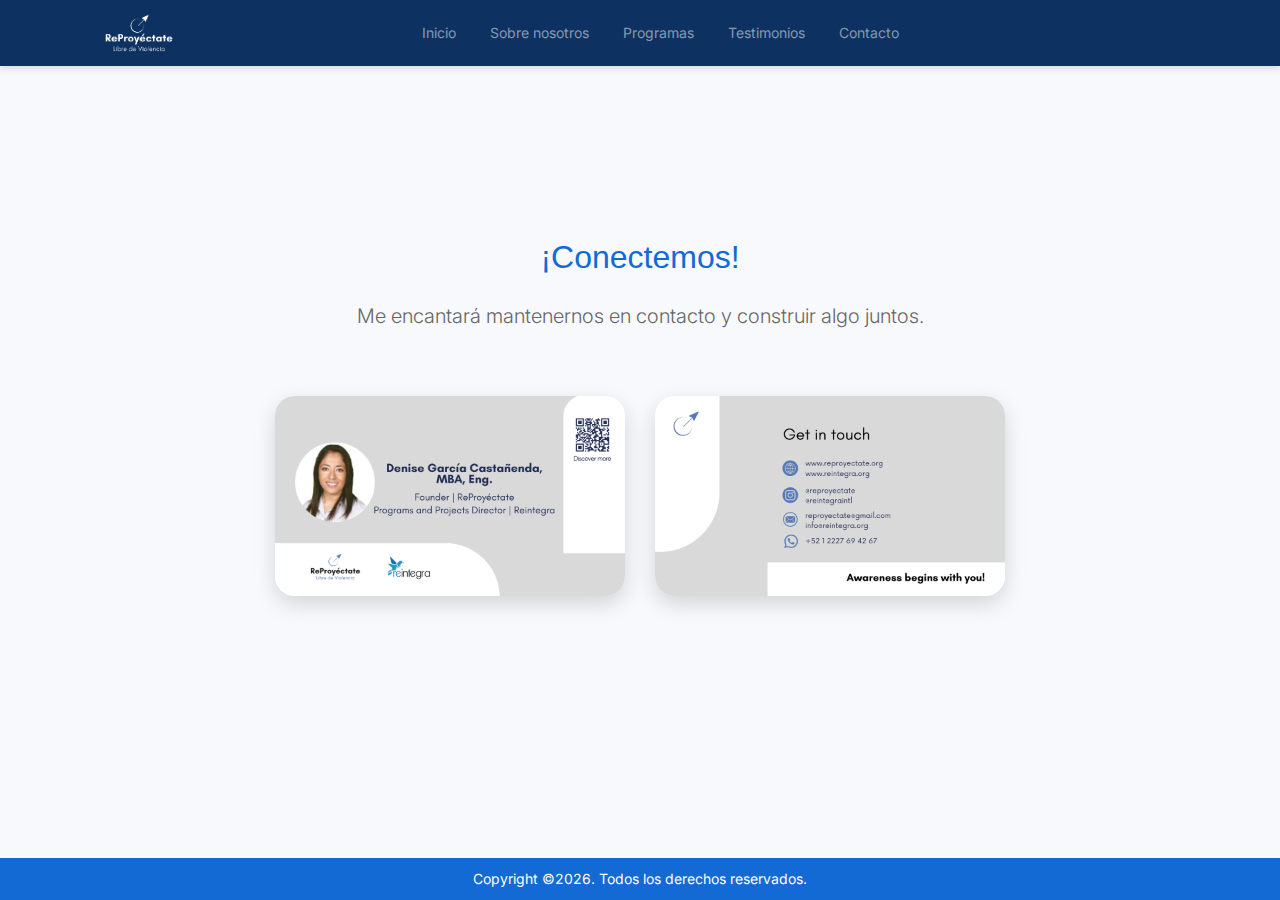
<file: tarjeta-contacto.html>
<!doctype html>
<html lang="es">
<head>
  <meta charset="utf-8">
  <meta name="viewport" content="width=device-width, initial-scale=1, shrink-to-fit=no">
  <link rel="shortcut icon" href="./images/logo_reproyectate.png">

  <title>Tarjeta de Contacto - ReProyéctate</title>

  <!-- Tipografías -->
  <link href="https://fonts.googleapis.com/css2?family=Display+Playfair:wght@400;700&family=Inter:wght@400;700&display=swap" rel="stylesheet">

  <!-- CSS Base -->
  <link rel="stylesheet" href="css/bootstrap.min.css">
  <link rel="stylesheet" href="css/animate.min.css">
  <link rel="stylesheet" href="css/aos.css">
  <link rel="stylesheet" href="css/style.css">

  <style>
  /* GENERAL */
  html, body {
    height: 100%;
    margin: 0;
    padding: 0;
  }

  body {
    display: flex;
    flex-direction: column;
    background-color: #f8f9fc;
  }

  /* ================= NAVBAR ================= */
  nav.site-nav {
    margin: 0 !important; /* Quita el espacio arriba */
    padding: 0 !important;
  }

  .sticky-nav {
    background-color: #002658F2 !important;
    padding: 12px 0 !important;
    box-shadow: 0 2px 8px rgba(0,0,0,0.15);
  }

  /* Logotipo con margen */
  .logo img {
    height: 85px;
    padding: 8px 20px; /* agrega espacio lateral */
  }

  /* ================= TARJETAS ================= */
  .untree_co-section {
    flex: 1; /* permite que el contenido empuje al footer hacia abajo */
    display: flex;
    flex-direction: column;
    justify-content: center; /* centra verticalmente */
    padding: 40px 0;
  }

  .titulo-seccion {
    text-align: center;
    font-size: 26px;
    font-weight: 700;
    margin-bottom: 10px;
  }

  .subtitulo-seccion {
    text-align: center;
    font-size: 16px;
    margin-bottom: 40px;
    color: #555;
  }

  .card-contacto {
    border: none;
    border-radius: 20px;
    overflow: hidden;
    box-shadow: 0px 8px 22px rgba(0,0,0,0.15);
    background: #fff;
    transition: transform .45s ease, box-shadow .45s ease;
  }

  /* Tarjeta más grande */
  .card-contacto img {
    width: 100%;
    height: auto;
  }

  /* ZOOM más fuerte */
  .card-contacto:hover {
    transform: scale(1.20);
    box-shadow: 0px 25px 40px rgba(0,0,0,0.35);
    z-index: 20;
  }

  /* ================= FOOTER ================= */
  .site-footer {
    margin-top: auto;
    background-color: #136ad5 !important;
    color: #fff;
    padding: 10px 0;
    font-size: 14px;
    text-align: center;
  }

  .site-footer p {
    margin: 0;
  }
</style>

</head>

<body>

  <!-- ================= NAVBAR ================= -->
  <div class="site-mobile-menu">
    <div class="site-mobile-menu-header">
      <div class="site-mobile-menu-close">
        <span class="icofont-close js-menu-toggle"></span>
      </div>
    </div>
    <div class="site-mobile-menu-body"></div>
  </div>

  <nav class="site-nav mb-5">
    <div class="sticky-nav js-sticky-header">
      <div class="container position-relative">
        <div class="site-navigation text-center d-flex justify-content-center align-items-center">
          <a href="index.html" class="logo menu-absolute">
            <img src="./images/ReProyéctate_logotipo_blanco.png" alt="" height="100px">
          </a>

          <ul class="js-clone-nav d-none d-lg-inline-block site-menu">
            <li><a href="index.html">Inicio</a></li>
            <li><a href="index.html#sobrenosotros">Sobre nosotros</a></li>
            <li><a href="index.html#programas">Programas</a></li>
            <li><a href="index.html#testimonios">Testimonios</a></li>
            <li><a href="index.html#contacto">Contacto</a></li>
          </ul>

          <a href="#" class="burger ml-auto float-right site-menu-toggle js-menu-toggle d-inline-block d-lg-none light">
            <span></span>
          </a>
        </div>
      </div>
    </div>
  </nav>

  <!-- ================= CONTENIDO ================= -->
  <div class="untree_co-section">
    <div class="container">

      <div class="row justify-content-center mb-5">
        <div class="col-lg-8 text-center" data-aos="fade-up">
          <h2 class="line-bottom mb-4">¡Conectemos!</h2>
          <p class="lead">Me encantará mantenernos en contacto y construir algo juntos.</p>
        </div>
      </div>

      <div class="row justify-content-center">

        <!-- Tarjeta 1 -->
        <div class="col-md-6 col-lg-4 mb-4" data-aos="zoom-in" data-aos-delay="100">
          <div class="card-contacto">
            <img src="images/tarjeta anverso.png" alt="Tarjeta Frente">
          </div>
        </div>

        <!-- Tarjeta 2 -->
        <div class="col-md-6 col-lg-4 mb-4" data-aos="zoom-in" data-aos-delay="200">
          <div class="card-contacto">
            <img src="images/tarjeta reverso.png" alt="Tarjeta Dorso">
          </div>
        </div>

      </div>

    </div>
  </div>

  <!-- ================= FOOTER ================= -->
  <div class="site-footer">
    <div class="container">
      <div class="row">
        <div class="col-12 text-center">
          <p>Copyright &copy;<script>document.write(new Date().getFullYear());</script>. Todos los derechos reservados.</p>
        </div>
      </div>
    </div>
  </div>

  <!-- Scripts -->
  <script src="js/jquery-3.4.1.min.js"></script>
  <script src="js/bootstrap.min.js"></script>
  <script src="js/aos.js"></script>
  <script src="js/custom.js"></script>

  <script>
    AOS.init();
  </script>

</body>
</html>
</file>
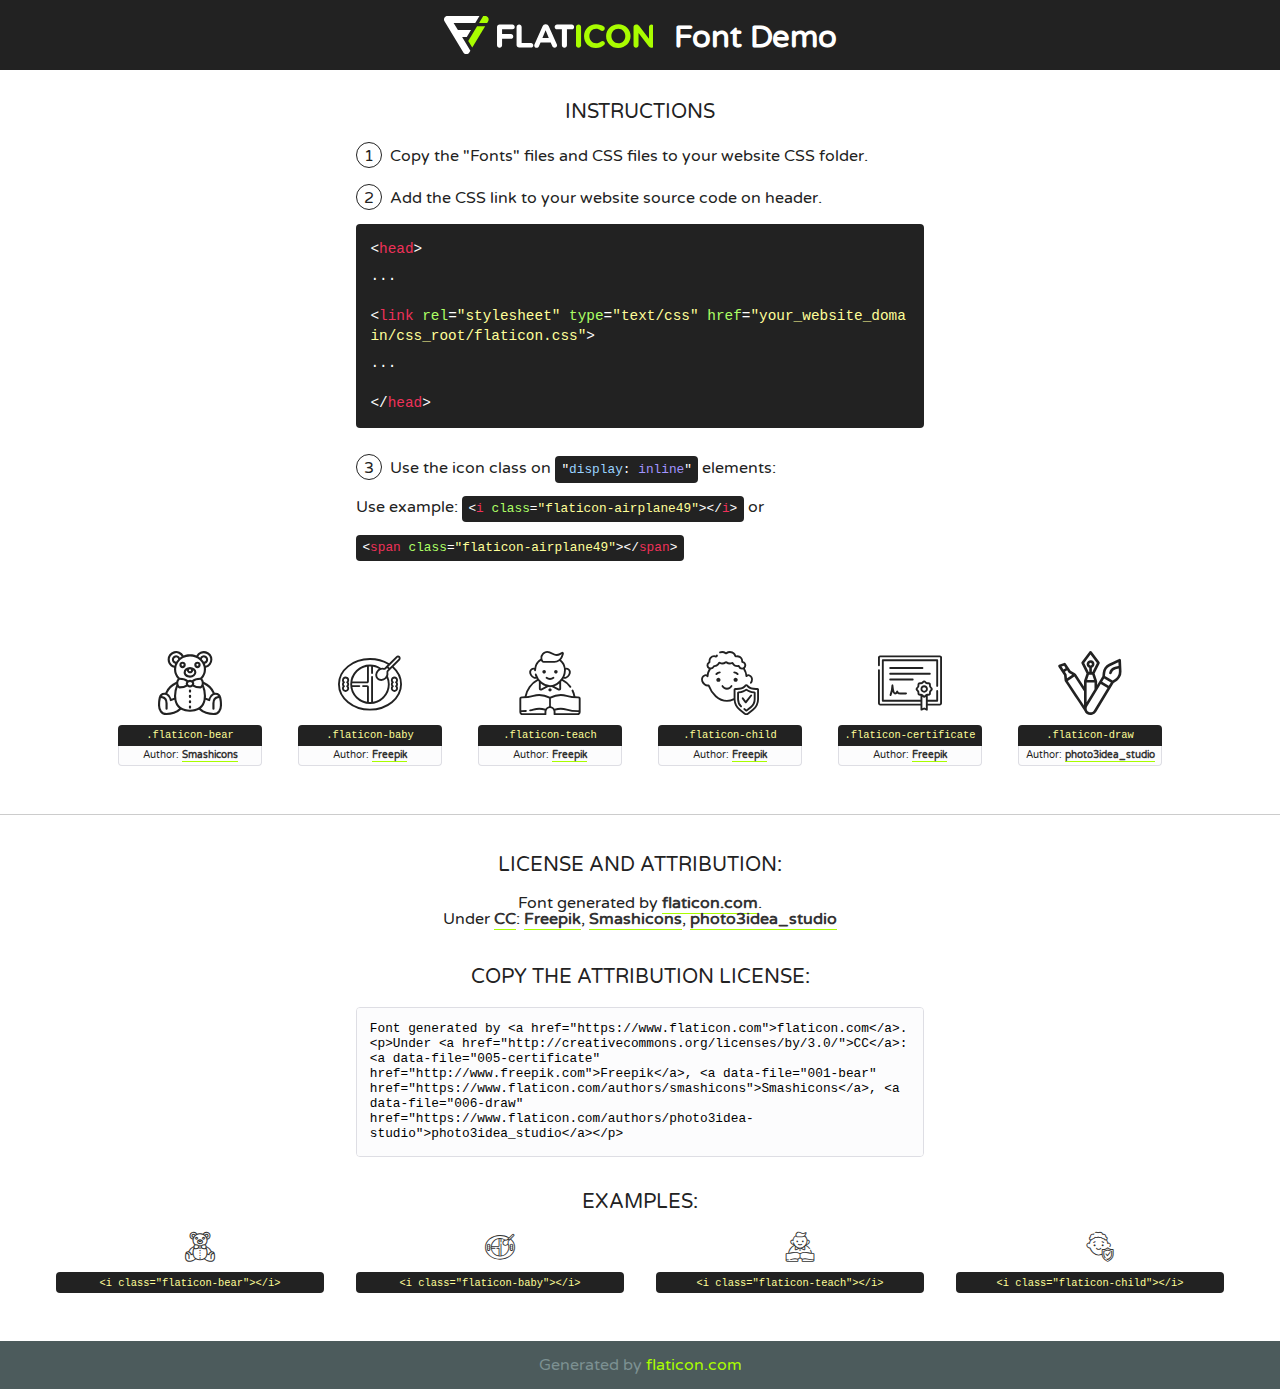
<file: fonts/flaticon/font/flaticon.html>
<!DOCTYPE html>
<!--
  Flaticon icon font: Flaticon
  Creation date: 22/06/2020 05:16
-->
<html>
<!DOCTYPE html>
<html>

<head>
    <title>Flaticon WebFont</title>
    <link href="http://fonts.googleapis.com/css?family=Varela+Round" rel="stylesheet" type="text/css" />
    <link rel="stylesheet" type="text/css" href="flaticon.css">
    <meta charset="UTF-8">
    <style>
    html, body, div, span, applet, object, iframe,
    h1, h2, h3, h4, h5, h6, p, blockquote, pre,
    a, abbr, acronym, address, big, cite, code,
    del, dfn, em, img, ins, kbd, q, s, samp,
    small, strike, strong, sub, sup, tt, var,
    b, u, i, center,
    dl, dt, dd, ol, ul, li,
    fieldset, form, label, legend,
    table, caption, tbody, tfoot, thead, tr, th, td,
    article, aside, canvas, details, embed, 
    figure, figcaption, footer, header, hgroup, 
    menu, nav, output, ruby, section, summary,
    time, mark, audio, video {
        margin: 0;
        padding: 0;
        border: 0;
        font-size: 100%;
        font: inherit;
        vertical-align: baseline;
    }
    /* HTML5 display-role reset for older browsers */
    article, aside, details, figcaption, figure, 
    footer, header, hgroup, menu, nav, section {
        display: block;
    }
    body {
        line-height: 1;
    }
    ol, ul {
        list-style: none;
    }
    blockquote, q {
        quotes: none;
    }
    blockquote:before, blockquote:after,
    q:before, q:after {
        content: '';
        content: none;
    }
    table {
        border-collapse: collapse;
        border-spacing: 0;
    }
    body {
        font-family: 'Varela Round', Helvetica, Arial, sans-serif;
        font-size: 16px;
        color: #222;
    }
    a {
        color: #333;
        border-bottom: 1px solid #a9fd00;
        font-weight: bold;
        text-decoration: none;
    }
    * {
        -moz-box-sizing: border-box;
        -webkit-box-sizing: border-box;
        box-sizing: border-box;
        margin: 0;
        padding: 0;
    }
    [class^="flaticon-"]:before, [class*=" flaticon-"]:before, [class^="flaticon-"]:after, [class*=" flaticon-"]:after {
        font-family: Flaticon;
        font-size: 30px;
        font-style: normal;
        margin-left: 20px;
        color: #333;
    }
    .wrapper {
        max-width: 600px;
        margin: auto;
        padding: 0 1em;
    }
    .title {
        font-size: 1.25em;
        text-align: center;
        margin-bottom: 1em;
        text-transform: uppercase;
    }
    header {
        text-align: center;
        background-color: #222;
        color: #fff;
        padding: 1em;
    }
    header .logo {
        width: 210px;
        height: 38px;
        display: inline-block;
        vertical-align: middle;
        margin-right: 1em;
        border: none;
    }
    header strong {
        font-size: 1.95em;
        font-weight: bold;
        vertical-align: middle;
        margin-top: 5px;
        display: inline-block;
    }
    .demo {
        margin: 2em auto;
        line-height: 1.25em;
    }
    .demo ul li {
        margin-bottom: 1em;
    }
    .demo ul li .num {
        color: #222;
        border-radius: 20px;
        display: inline-block;
        width: 26px;
        padding: 3px;
        height: 26px;
        text-align: center;
        margin-right: 0.5em;
        border: 1px solid #222;
    }
    .demo ul li code {
        background-color: #222;
        border-radius: 4px;
        padding: 0.25em 0.5em;
        display: inline-block;
        color: #fff;
        font-family: Consolas,Monaco,Lucida Console,Liberation Mono,DejaVu Sans Mono,Bitstream Vera Sans Mono,Courier New, monospace;
        font-weight: lighter;
        margin-top: 1em;
        font-size: 0.8em;
        word-break: break-all;
    }
    .demo ul li code.big {
        padding: 1em;
        font-size: 0.9em;
    }
    .demo ul li code .red {
        color: #EF3159;
    }
    .demo ul li code .green {
        color: #ACFF65;
    }
    .demo ul li code .yellow {
        color: #FFFF99;
    }
    .demo ul li code .blue {
        color: #99D3FF;
    }
    .demo ul li code .purple {
        color: #A295FF;
    }
    .demo ul li code .dots {
        margin-top: 0.5em;
        display: block;
    }
    #glyphs {
        border-bottom: 1px solid #ccc;
        padding: 2em 0;
        text-align: center;
    }
    .glyph {
        display: inline-block;
        width: 9em;
        margin: 1em;
        text-align: center;
        vertical-align: top;
        background: #FFF;
    }
    .glyph .glyph-icon {
        padding: 10px;
        display: block;
        font-family:"Flaticon";
        font-size: 64px;
        line-height: 1;
    }
    .glyph .glyph-icon:before {
        font-size: 64px;
        color: #222;
        margin-left: 0;
    }
    .class-name {
        font-size: 0.65em;
        background-color: #222;
        color: #fff;
        border-radius: 4px 4px 0 0;
        padding: 0.5em;
        color: #FFFF99;
        font-family: Consolas,Monaco,Lucida Console,Liberation Mono,DejaVu Sans Mono,Bitstream Vera Sans Mono,Courier New, monospace;
    }
    .author-name {
        font-size: 0.6em;
        background-color: #fcfcfd;
        border: 1px solid #DEDEE4;
        border-top: 0;
        border-radius: 0 0 4px 4px;
        padding: 0.5em;
    }
    .class-name:last-child {
        font-size: 10px;
        color:#888;
    }
    .class-name:last-child a {
        font-size: 10px;
        color:#555;
    }
    .class-name:last-child a:hover {
        color:#a9fd00;
    }
    .glyph > input {
        display: block;
        width: 100px;
        margin: 5px auto;
        text-align: center;
        font-size: 12px;
        cursor: text;
    }
    .glyph > input.icon-input {
        font-family:"Flaticon";
        font-size: 16px;
        margin-bottom: 10px;
    }
    .attribution .title {
        margin-top: 2em;
    }
    .attribution textarea {
        background-color: #fcfcfd;
        padding: 1em;
        border: none;
        box-shadow: none;
        border: 1px solid #DEDEE4;
        border-radius: 4px;
        resize: none;
        width: 100%;
        height: 150px;
        font-size: 0.8em;
        font-family: Consolas,Monaco,Lucida Console,Liberation Mono,DejaVu Sans Mono,Bitstream Vera Sans Mono,Courier New, monospace;
        -webkit-appearance: none;
    }
    .iconsuse {
        margin: 2em auto;
        text-align: center;
        max-width: 1200px;
    }
    .iconsuse:after {
        content: '';
        display: table;
        clear: both;
    }
    .iconsuse .image {
        float: left;
        width: 25%;
        padding: 0 1em;
    }
    .iconsuse .image p {
        margin-bottom: 1em;
    }
    .iconsuse .image span {
        display: block;
        font-size: 0.65em;
        background-color: #222;
        color: #fff;
        border-radius: 4px;
        padding: 0.5em;
        color: #FFFF99;
        margin-top: 1em;
        font-family: Consolas,Monaco,Lucida Console,Liberation Mono,DejaVu Sans Mono,Bitstream Vera Sans Mono,Courier New, monospace;
    }
    #footer {
        text-align: center;
        background-color: #4C5B5C;
        color: #7c9192;
        padding: 1em;
    }
    #footer a {
        border: none;
        color: #a9fd00;
        font-weight: normal;
    }
    @media (max-width: 960px) {
        .iconsuse .image {
            width: 50%;
        }
    }
    @media (max-width: 560px) {
        .iconsuse .image {
            width: 100%;
        }
    }
    </style>
</head>

<body class="characters-off">

    <header>
        <a href="https://www.flaticon.com" target="_blank" class="logo">
            <svg version="1.1" xmlns="http://www.w3.org/2000/svg" xmlns:xlink="http://www.w3.org/1999/xlink" xmlns:a="http://ns.adobe.com/AdobeSVGViewerExtensions/3.0/" viewBox="0 0 560.875 102.036" enable-background="new 0 0 560.875 102.036" xml:space="preserve">
                <defs>
                </defs>
                <g>
                    <g class="letters">
                        <path fill="#ffffff" d="M141.596,29.675c0-3.777,2.985-6.767,6.764-6.767h34.438c3.426,0,6.15,2.728,6.15,6.15
                        c0,3.43-2.724,6.149-6.15,6.149h-27.674v13.091h23.719c3.429,0,6.151,2.724,6.151,6.15c0,3.43-2.723,6.149-6.151,6.149h-23.719
                        v17.574c0,3.773-2.986,6.761-6.764,6.761c-3.779,0-6.764-2.989-6.764-6.761V29.675z"></path>
                        <path fill="#ffffff" d="M193.844,29.149c0-3.781,2.985-6.767,6.764-6.767c3.776,0,6.763,2.985,6.763,6.767v42.957h25.039
                        c3.426,0,6.149,2.726,6.149,6.153c0,3.425-2.723,6.15-6.149,6.15h-31.802c-3.779,0-6.764-2.986-6.764-6.768V29.149z"></path>
                        <path fill="#ffffff" d="M241.891,75.71l21.438-48.407c1.492-3.341,4.215-5.357,7.906-5.357h0.792
                        c3.686,0,6.323,2.017,7.815,5.357l21.439,48.407c0.436,0.967,0.701,1.845,0.701,2.723c0,3.602-2.809,6.501-6.414,6.501
                        c-3.161,0-5.269-1.845-6.499-4.655l-4.132-9.661h-27.059l-4.301,10.102c-1.144,2.631-3.426,4.214-6.237,4.214
                        c-3.517,0-6.24-2.81-6.24-6.325C241.1,77.64,241.451,76.677,241.891,75.71z M279.932,58.666l-8.521-20.297l-8.526,20.297H279.932
                        z"></path>
                        <path fill="#ffffff" d="M314.864,35.387H301.86c-3.429,0-6.239-2.813-6.239-6.238c0-3.429,2.811-6.24,6.239-6.24h39.533
                        c3.426,0,6.237,2.811,6.237,6.24c0,3.425-2.811,6.238-6.237,6.238h-13.001v42.785c0,3.773-2.99,6.761-6.764,6.761
                        c-3.779,0-6.764-2.989-6.764-6.761V35.387z"></path>
                        <path fill="#A9FD00" d="M352.615,29.149c0-3.781,2.985-6.767,6.767-6.767c3.774,0,6.761,2.985,6.761,6.767v49.024
                        c0,3.773-2.987,6.761-6.761,6.761c-3.781,0-6.767-2.989-6.767-6.761V29.149z"></path>
                        <path fill="#A9FD00" d="M374.132,53.836v-0.179c0-17.481,13.178-31.801,32.065-31.801c9.22,0,15.459,2.458,20.557,6.238
                        c1.402,1.054,2.637,2.985,2.637,5.357c0,3.692-2.985,6.59-6.681,6.59c-1.845,0-3.071-0.702-4.044-1.319
                        c-3.776-2.813-7.729-4.393-12.562-4.393c-10.364,0-17.831,8.611-17.831,19.154v0.173c0,10.542,7.291,19.329,17.831,19.329
                        c5.715,0,9.492-1.756,13.359-4.834c1.049-0.874,2.458-1.491,4.039-1.491c3.429,0,6.325,2.813,6.325,6.236
                        c0,2.106-1.056,3.78-2.282,4.834c-5.539,4.834-12.036,7.733-21.878,7.733C387.572,85.464,374.132,71.493,374.132,53.836z"></path>
                        <path fill="#A9FD00" d="M433.009,53.836v-0.179c0-17.481,13.79-31.801,32.766-31.801c18.981,0,32.592,14.143,32.592,31.628v0.173
                        c0,17.483-13.785,31.807-32.769,31.807C446.625,85.464,433.009,71.32,433.009,53.836z M484.224,53.836v-0.179
                        c0-10.539-7.725-19.326-18.626-19.326c-10.893,0-18.449,8.611-18.449,19.154v0.173c0,10.542,7.73,19.329,18.626,19.329
                        C476.676,72.986,484.224,64.378,484.224,53.836z"></path>
                        <path fill="#A9FD00" d="M506.233,29.321c0-3.774,2.99-6.763,6.767-6.763h1.401c3.252,0,5.183,1.583,7.029,3.953l26.093,34.265
                        V29.059c0-3.692,2.99-6.677,6.681-6.677c3.683,0,6.671,2.985,6.671,6.677v48.934c0,3.78-2.987,6.765-6.764,6.765h-0.436
                        c-3.257,0-5.188-1.581-7.034-3.953l-27.056-35.492v32.944c0,3.687-2.985,6.676-6.678,6.676c-3.683,0-6.673-2.989-6.673-6.676
                        V29.321z"></path>
                    </g>
                    <g class="insignia">
                        <path fill="#ffffff" d="M48.372,56.137h12.517l11.156-18.537H37.186L25.688,18.539h57.825L94.668,0H9.271
                        C5.925,0,2.842,1.801,1.198,4.716c-1.644,2.907-1.593,6.482,0.134,9.343l50.38,83.501c1.678,2.781,4.689,4.476,7.938,4.476
                        c3.246,0,6.257-1.695,7.935-4.476l2.898-4.804L48.372,56.137z"></path>
                        <g class="i">
                            <path fill="#A9FD00" d="M93.575,18.539h0.031v0.004l21.652,0.004l2.705-4.488c1.727-2.861,1.778-6.436,0.133-9.343
                            C116.454,1.801,113.371,0,110.026,0h-5.294L93.575,18.539z"></path>
                            <polygon fill="#A9FD00" points="88.291,27.356 64.725,66.486 75.519,84.404 109.942,27.356"></polygon>
                        </g>
                    </g>
                </g>
            </svg>
        </a>
        <strong>Font Demo</strong>
    </header>


    <section class="demo wrapper">

        <p class="title">Instructions</p>

        <ul>
            <li>
                <span class="num">1</span>Copy the "Fonts" files and CSS files to your website CSS folder.
            </li>
            <li>
                <span class="num">2</span>Add the CSS link to your website source code on header.
                <code class="big">
                    &lt;<span class="red">head</span>&gt;
                    <br/><span class="dots">...</span>
                    <br/>&lt;<span class="red">link</span> <span class="green">rel</span>=<span class="yellow">"stylesheet"</span> <span class="green">type</span>=<span class="yellow">"text/css"</span> <span class="green">href</span>=<span class="yellow">"your_website_domain/css_root/flaticon.css"</span>&gt;
                    <br/><span class="dots">...</span>
                    <br/>&lt;/<span class="red">head</span>&gt;
                </code>
            </li>

            <li>
                <p>
                    <span class="num">3</span>Use the icon class on <code>"<span class="blue">display</span>:<span class="purple"> inline</span>"</code> elements:
                    <br />
                    Use example: <code>&lt;<span class="red">i</span> <span class="green">class</span>=<span class="yellow">&quot;flaticon-airplane49&quot;</span>&gt;&lt;/<span class="red">i</span>&gt;</code> or <code>&lt;<span class="red">span</span> <span class="green">class</span>=<span class="yellow">&quot;flaticon-airplane49&quot;</span>&gt;&lt;/<span class="red">span</span>&gt;</code>
            </li>
        </ul>

    </section>




   <section id="glyphs">          
    
      
        <div class="glyph"><div class="glyph-icon flaticon-bear"></div>
            <div class="class-name">.flaticon-bear</div>
            <div class="author-name">Author: <a data-file="001-bear" href="https://www.flaticon.com/authors/smashicons">Smashicons</a> </div> 
        </div>        
        
        <div class="glyph"><div class="glyph-icon flaticon-baby"></div>
            <div class="class-name">.flaticon-baby</div>
            <div class="author-name">Author: <a data-file="002-baby" href="http://www.freepik.com">Freepik</a> </div> 
        </div>        
        
        <div class="glyph"><div class="glyph-icon flaticon-teach"></div>
            <div class="class-name">.flaticon-teach</div>
            <div class="author-name">Author: <a data-file="003-teach" href="http://www.freepik.com">Freepik</a> </div> 
        </div>        
        
        <div class="glyph"><div class="glyph-icon flaticon-child"></div>
            <div class="class-name">.flaticon-child</div>
            <div class="author-name">Author: <a data-file="004-child" href="http://www.freepik.com">Freepik</a> </div> 
        </div>        
        
        <div class="glyph"><div class="glyph-icon flaticon-certificate"></div>
            <div class="class-name">.flaticon-certificate</div>
            <div class="author-name">Author: <a data-file="005-certificate" href="http://www.freepik.com">Freepik</a> </div> 
        </div>        
        
        <div class="glyph"><div class="glyph-icon flaticon-draw"></div>
            <div class="class-name">.flaticon-draw</div>
            <div class="author-name">Author: <a data-file="006-draw" href="https://www.flaticon.com/authors/photo3idea-studio">photo3idea_studio</a> </div> 
        </div>        
        

    </section>



    <section class="attribution wrapper"   style="text-align:center;">

      <div class="title">License and attribution:</div><div class="attrDiv">Font generated by <a href="https://www.flaticon.com">flaticon.com</a>. <div><p>Under <a href="http://creativecommons.org/licenses/by/3.0/">CC</a>: <a data-file="005-certificate" href="http://www.freepik.com">Freepik</a>, <a data-file="001-bear" href="https://www.flaticon.com/authors/smashicons">Smashicons</a>, <a data-file="006-draw" href="https://www.flaticon.com/authors/photo3idea-studio">photo3idea_studio</a></p>  </div>
      </div>
      <div class="title">Copy the Attribution License:</div>

    <textarea onclick="this.focus();this.select();">Font generated by &lt;a href=&quot;https://www.flaticon.com&quot;&gt;flaticon.com&lt;/a&gt;. <p>Under <a href="http://creativecommons.org/licenses/by/3.0/">CC</a>: <a data-file="005-certificate" href="http://www.freepik.com">Freepik</a>, <a data-file="001-bear" href="https://www.flaticon.com/authors/smashicons">Smashicons</a>, <a data-file="006-draw" href="https://www.flaticon.com/authors/photo3idea-studio">photo3idea_studio</a></p>  
     </textarea>

    </section>

    <section class="iconsuse">

          <div class="title">Examples:</div>            
             
            <div class="image">
                <p>
                    <i class="glyph-icon flaticon-bear"></i> 
                    <span>&lt;i class=&quot;flaticon-bear&quot;&gt;&lt;/i&gt;</span>
                </p>
            </div>
            
            <div class="image">
                <p>
                    <i class="glyph-icon flaticon-baby"></i> 
                    <span>&lt;i class=&quot;flaticon-baby&quot;&gt;&lt;/i&gt;</span>
                </p>
            </div>
            
            <div class="image">
                <p>
                    <i class="glyph-icon flaticon-teach"></i> 
                    <span>&lt;i class=&quot;flaticon-teach&quot;&gt;&lt;/i&gt;</span>
                </p>
            </div>
            
            <div class="image">
                <p>
                    <i class="glyph-icon flaticon-child"></i> 
                    <span>&lt;i class=&quot;flaticon-child&quot;&gt;&lt;/i&gt;</span>
                </p>
            </div>
                       
        </div>
                            
    </section>

<div id="footer">
    <div>Generated by <a href="https://www.flaticon.com">flaticon.com</a>
    </div>
</div>



</body>
</html>
</file>
<file: css/style.css>
body {
  font-family: "Inter", sans-serif;
  line-height: 1.6;
  background-color: #ffffff;
  overflow-x: hidden;
  font-size: 16px;
  color: #666; }
  body:before {
    content: "";
    position: fixed;
    top: 0;
    left: 0;
    z-index: 99;
    right: 0;
    bottom: 0;
    background: rgba(0, 0, 0, 0.2);
    opacity: 0;
    visibility: hidden;
    -webkit-transition: .3s all ease;
    -o-transition: .3s all ease;
    transition: .3s all ease; }
  body.offcanvas-menu:before {
    opacity: 1;
    visibility: visible; }

.text-black {
  color: #000000 !important; }

.text-secondary {
  color: #5679b4 !important; }

.bg-primary-light {
  background-color: rgba(19, 106, 213, 0.05); }

.bg-secondary-light {
  background-color: rgba(0, 174, 255, 0.05); }

a {
  color: #5679b4;
  -webkit-transition: .3s all ease;
  -o-transition: .3s all ease;
  transition: .3s all ease; }
  a:hover {
    color: #5679b4;
    text-decoration: none; }

::-moz-selection {
  background: #000000;
  color: #ffffff; }

::selection {
  background: #000000;
  color: #ffffff; }

.text-primary {
  color: #5679b4 !important; }

a.text-primary {
  color: #5679b4 !important; }
  a.text-primary:hover {
    color: #5679b4 !important; }

h1, .h1, h2, .h2, h3, .h3, h4, .h4 {
  font-family:'Segoe UI', Tahoma, Geneva, Verdana, sans-serif !important;
  color: #black; }

.btn {
  padding-top: 15px;
  padding-bottom: 15px;
  padding-left: 30px;
  padding-right: 30px;
  border-radius: 30px;
  font-size: 11px;
  text-transform: uppercase;
  font-weight: 700;
  letter-spacing: .05rem; }
  .btn:active, .btn:focus {
    outline: none;
    -webkit-box-shadow: none;
    box-shadow: none; }
  .btn.btn-primary {
    background: #5679b4;
    border-color: #5679b4; }
    .btn.btn-primary:hover {
      border-color: #5679b4;
      background: #5679b4; }
  .btn.btn-secondary {
    background: #00aeff;
    border-color: #00aeff; }
    .btn.btn-secondary:hover {
      border-color: #14b4ff;
      background: #14b4ff; }
  .btn.btn-sm {
    padding-top: 10px;
    padding-bottom: 10px;
    padding-left: 15px;
    padding-right: 15px; }
  .btn.btn-outline-primary {
    border-color: #5679b4;
    color: #5679b4; }
    .btn.btn-outline-primary:hover {
      background: #5679b4;
      color: #ffffff; }

.form-control, .custom-select {
  border: none;
  font-size: 16px;
  height: 55px;
  background: transparent;
  border: 1px solid rgba(0, 0, 0, 0.1);
  border-radius: 7px;
  color: #000000; }
  .form-control:active, .form-control:focus, .custom-select:active, .custom-select:focus {
    color: #000000;
    border-color: #5679b4;
    -webkit-box-shadow: none;
    box-shadow: none;
    background: transparent; }
  .form-control::-webkit-input-placeholder, .custom-select::-webkit-input-placeholder {
    /* Chrome/Opera/Safari */
    color: rgba(0, 0, 0, 0.5); }
  .form-control::-moz-placeholder, .custom-select::-moz-placeholder {
    /* Firefox 19+ */
    color: rgba(0, 0, 0, 0.5); }
  .form-control:-ms-input-placeholder, .custom-select:-ms-input-placeholder {
    /* IE 10+ */
    color: rgba(0, 0, 0, 0.5); }
  .form-control:-moz-placeholder, .custom-select:-moz-placeholder {
    /* Firefox 18- */
    color: rgba(0, 0, 0, 0.5); }

.gutter-v1 {
  margin-right: -20px;
  margin-left: -20px; }
  @media (max-width: 991.98px) {
    .gutter-v1 {
      margin-left: -15px;
      margin-right: -15px; } }
  .gutter-v1 > .col,
  .gutter-v1 > [class*="col-"] {
    padding-right: 20px;
    padding-left: 20px; }
    @media (max-width: 991.98px) {
      .gutter-v1 > .col,
      .gutter-v1 > [class*="col-"] {
        padding-right: 15px;
        padding-left: 15px; } }

.gutter-v2 {
  margin-right: -5px;
  margin-left: -5px; }
  @media (max-width: 991.98px) {
    .gutter-v2 {
      margin-left: -15px;
      margin-right: -15px; } }
  .gutter-v2 > .col,
  .gutter-v2 > [class*="col-"] {
    padding-right: 5px;
    padding-left: 5px; }
    @media (max-width: 991.98px) {
      .gutter-v2 > .col,
      .gutter-v2 > [class*="col-"] {
        padding-right: 15px;
        padding-left: 15px; } }

.gutter-v3 {
  margin-right: -40px;
  margin-left: -40px; }
  @media (max-width: 991.98px) {
    .gutter-v3 {
      margin-left: -15px;
      margin-right: -15px; } }
  .gutter-v3 > .col,
  .gutter-v3 > [class*="col-"] {
    padding-right: 40px;
    padding-left: 40px; }
    @media (max-width: 991.98px) {
      .gutter-v3 > .col,
      .gutter-v3 > [class*="col-"] {
        padding-right: 15px;
        padding-left: 15px; } }

.spinner-border {
  color: #136ad5; }

/*PRELOADING------------ */
#overlayer {
  width: 100%;
  height: 100%;
  position: fixed;
  z-index: 7100;
  background: #ffffff;
  top: 0;
  left: 0;
  right: 0;
  bottom: 0; }

.loader {
  z-index: 7700;
  position: fixed;
  top: 50%;
  left: 50%;
  -webkit-transform: translate(-50%, -50%);
  -ms-transform: translate(-50%, -50%);
  transform: translate(-50%, -50%); }

.top-bar a {
  color: #ffffff; }

.logo {
  left: 15px;
 }
  @media (max-width: 991.98px) {
    .logo {
      left: 20px;
       } }

.menu-absolute {
  position: absolute !important; }

.btn-book {
  position: absolute;
  right: 15px;
  margin-top: -2px; }
  @media (max-width: 991.98px) {
    .btn-book {
      right: 60px; } }

.site-nav {
  position: absolute;
  width: 100%;
  z-index: 9;
  top: 0; }
  .site-nav a {
    position: relative;
    z-index: 9;
    cursor: pointer; }

.site-nav {
  padding-top: 20px;
  padding-bottom: 20px; }
  .site-nav h1 {
    margin: 0;
    padding: 0;
    font-size: 24px; }
  .site-nav .site-navigation .site-menu {
    margin-bottom: 0; }
    .site-nav .site-navigation .site-menu > li {
      display: inline-block; }
      .site-nav .site-navigation .site-menu > li > a {
        font-size: 14px;
        padding: 10px 15px;
        display: inline-block;
        text-decoration: none !important;
        color: rgba(255, 255, 255, 0.5);
        position: relative; }
        .site-nav .site-navigation .site-menu > li > a:hover {
          color: #ffffff; }
      .site-nav .site-navigation .site-menu > li.cta-button a {
        padding: 5px 22px;
        border: 1px solid rgba(0, 0, 0, 0.1);
        color: #000000;
        border-radius: 30px; }
        .site-nav .site-navigation .site-menu > li.cta-button a:hover {
          color: #ffffff;
          background: #ffffff;
          border-color: #ffffff; }
      .site-nav .site-navigation .site-menu > li.cta-button.active a {
        color: #000000;
        background: #ffffff;
        border-color: #ffffff; }
      .site-nav .site-navigation .site-menu > li.active > a {
        color: #ffffff; }
    .site-nav .site-navigation .site-menu .has-children {
      position: relative; }
      .site-nav .site-navigation .site-menu .has-children > a {
        position: relative;
        padding-right: 20px; }
        .site-nav .site-navigation .site-menu .has-children > a:before {
          position: absolute;
          content: "\e313";
          font-size: 14px;
          top: 50%;
          right: 0;
          -webkit-transform: translateY(-50%);
          -ms-transform: translateY(-50%);
          transform: translateY(-50%);
          font-family: 'icomoon'; }
      .site-nav .site-navigation .site-menu .has-children .dropdown {
        visibility: hidden;
        opacity: 0;
        top: 100%;
        z-index: 999;
        position: absolute;
        text-align: left;
        -webkit-box-shadow: 0 2px 10px -2px rgba(0, 0, 0, 0.1);
        box-shadow: 0 2px 10px -2px rgba(0, 0, 0, 0.1);
        padding: 20px 0;
        margin-top: 20px;
        margin-left: 0px;
        background: #ffffff;
        -webkit-transition: 0.2s 0s;
        -o-transition: 0.2s 0s;
        transition: 0.2s 0s; }
  .site-nav.dark a {
    color: #000000; }
  .site-nav.dark .site-navigation .site-menu > li > a {
    color: rgba(0, 0, 0, 0.5); }
    .site-nav.dark .site-navigation .site-menu > li > a:hover {
      color: #000000; }
  .site-nav.dark .site-navigation .site-menu > li.active > a {
    color: #000000; }
  .site-nav.dark .site-navigation .site-menu > li.has-children.dropdown:hover > a, .site-nav.dark .site-navigation .site-menu > li.has-children.dropdown:focus > a, .site-nav.dark .site-navigation .site-menu > li.has-children.dropdown:active > a {
    color: #136ad5; }
  .site-nav.dark .site-navigation .site-menu > li.has-children:hover > a, .site-nav.dark .site-navigation .site-menu > li.has-children:focus > a, .site-nav.dark .site-navigation .site-menu > li.has-children:active > a {
    color: #000000; }

.site-mobile-menu-close {
  display: block;
  position: relative;
  height: 30px;
  width: 30px;
  z-index: 99;
  cursor: pointer;
  top: -20px; }
  .site-mobile-menu-close > span {
    cursor: pointer;
    display: block;
    position: absolute;
    height: 30px;
    width: 30px; }
    .site-mobile-menu-close > span:before, .site-mobile-menu-close > span:after {
      position: absolute;
      content: "";
      width: 2px;
      height: 30px;
      background: #000000; }
    .site-mobile-menu-close > span:before {
      -webkit-transform: rotate(45deg);
      -ms-transform: rotate(45deg);
      transform: rotate(45deg); }
    .site-mobile-menu-close > span:after {
      -webkit-transform: rotate(-45deg);
      -ms-transform: rotate(-45deg);
      transform: rotate(-45deg); }

.site-mobile-menu {
  width: 300px;
  position: fixed;
  right: 0;
  z-index: 2000;
  padding-top: 20px;
  background: #ffffff;
  height: calc(100vh);
  -webkit-transform: translateX(100%);
  -ms-transform: translateX(100%);
  transform: translateX(100%);
  -webkit-transition: 0.8s all cubic-bezier(0.23, 1, 0.32, 1);
  -o-transition: 0.8s all cubic-bezier(0.23, 1, 0.32, 1);
  transition: 0.8s all cubic-bezier(0.23, 1, 0.32, 1); }
  .offcanvas-menu .site-mobile-menu {
    -webkit-box-shadow: -10px 0 20px -10px rgba(0, 0, 0, 0.1);
    box-shadow: -10px 0 20px -10px rgba(0, 0, 0, 0.1);
    -webkit-transform: translateX(0%);
    -ms-transform: translateX(0%);
    transform: translateX(0%); }
  .site-mobile-menu .site-mobile-menu-header {
    width: 100%;
    float: left;
    padding-left: 20px;
    padding-right: 20px; }
    .site-mobile-menu .site-mobile-menu-header .site-mobile-menu-close {
      float: right;
      margin-top: 8px; }
      .site-mobile-menu .site-mobile-menu-header .site-mobile-menu-close span {
        font-size: 30px;
        display: inline-block;
        padding-left: 10px;
        padding-right: 0px;
        line-height: 1;
        cursor: pointer;
        -webkit-transition: .3s all ease;
        -o-transition: .3s all ease;
        transition: .3s all ease; }
    .site-mobile-menu .site-mobile-menu-header .site-mobile-menu-logo {
      float: left;
      margin-top: 10px;
      margin-left: 0px; }
      .site-mobile-menu .site-mobile-menu-header .site-mobile-menu-logo a {
        display: inline-block;
        text-transform: uppercase; }
        .site-mobile-menu .site-mobile-menu-header .site-mobile-menu-logo a img {
          max-width: 70px; }
        .site-mobile-menu .site-mobile-menu-header .site-mobile-menu-logo a:hover {
          text-decoration: none; }
  .site-mobile-menu .site-mobile-menu-body {
    overflow-y: scroll;
    -webkit-overflow-scrolling: touch;
    position: relative;
    padding: 0 20px 20px 20px;
    height: calc(100vh - 52px);
    padding-bottom: 150px; }
  .site-mobile-menu .site-nav-wrap {
    padding: 0;
    margin: 0;
    list-style: none;
    position: relative; }
    .site-mobile-menu .site-nav-wrap a {
      padding: 5px 20px;
      display: block;
      position: relative;
      color: #000000; }
      .site-mobile-menu .site-nav-wrap a:hover {
        color: #136ad5; }
    .site-mobile-menu .site-nav-wrap li {
      position: relative;
      display: block; }
      .site-mobile-menu .site-nav-wrap li.active > a {
        color: #136ad5; }
    .site-mobile-menu .site-nav-wrap .arrow-collapse {
      position: absolute;
      right: 0px;
      top: 0px;
      z-index: 20;
      width: 36px;
      height: 36px;
      text-align: center;
      cursor: pointer;
      border-radius: 50%;
      border: 1px solid #f8f9fa; }
      .site-mobile-menu .site-nav-wrap .arrow-collapse:before {
        font-size: 14px;
        z-index: 20;
        font-family: "icomoon";
        content: "\e313";
        position: absolute;
        top: 50%;
        left: 50%;
        -webkit-transform: translate(-50%, -50%) rotate(-180deg);
        -ms-transform: translate(-50%, -50%) rotate(-180deg);
        transform: translate(-50%, -50%) rotate(-180deg);
        -webkit-transition: .3s all ease;
        -o-transition: .3s all ease;
        transition: .3s all ease; }
      .site-mobile-menu .site-nav-wrap .arrow-collapse.collapsed:before {
        -webkit-transform: translate(-50%, -50%);
        -ms-transform: translate(-50%, -50%);
        transform: translate(-50%, -50%); }
    .site-mobile-menu .site-nav-wrap > li {
      display: block;
      position: relative;
      float: left;
      width: 100%; }
      .site-mobile-menu .site-nav-wrap > li > a {
        padding-left: 20px;
        font-size: 14px; }
      .site-mobile-menu .site-nav-wrap > li > ul {
        padding: 0;
        margin: 0;
        list-style: none; }
        .site-mobile-menu .site-nav-wrap > li > ul > li {
          display: block; }
          .site-mobile-menu .site-nav-wrap > li > ul > li > a {
            padding-left: 40px;
            font-size: 14px; }
          .site-mobile-menu .site-nav-wrap > li > ul > li > ul {
            padding: 0;
            margin: 0; }
            .site-mobile-menu .site-nav-wrap > li > ul > li > ul > li {
              display: block; }
              .site-mobile-menu .site-nav-wrap > li > ul > li > ul > li > a {
                font-size: 14px;
                padding-left: 60px; }

.sticky-wrapper {
  position: absolute;
  z-index: 100;
  width: 100%; }
  .sticky-wrapper .site-navbar {
    -webkit-transition: .3s all ease;
    -o-transition: .3s all ease;
    transition: .3s all ease; }
  .sticky-wrapper .site-navbar .site-menu-toggle {
    color: #000000; }
  .sticky-wrapper .site-navbar .site-logo a {
    color: #000000; }
  .sticky-wrapper .site-navbar .site-menu > li > a {
    color: rgba(0, 0, 0, 0.8) !important; }
    .sticky-wrapper .site-navbar .site-menu > li > a:hover, .sticky-wrapper .site-navbar .site-menu > li > a.active {
      color: #000000 !important; }
  .sticky-wrapper.is-sticky .burger:before, .sticky-wrapper.is-sticky .burger span, .sticky-wrapper.is-sticky .burger:after {
    background: #000000;
    -webkit-transition: .0s all ease;
    -o-transition: .0s all ease;
    transition: .0s all ease; }
  .sticky-wrapper.is-sticky .site-navbar {
    background: #000000;
    border-bottom: 1px solid transparent;
    -webkit-box-shadow: 4px 0 20px -5px rgba(0, 0, 0, 0.1);
    box-shadow: 4px 0 20px -5px rgba(0, 0, 0, 0.1); }
    .sticky-wrapper.is-sticky .site-navbar .site-logo a {
      color: #000000 !important; }
    .sticky-wrapper.is-sticky .site-navbar .site-menu > li > a {
      color: #000000 !important; }
      .sticky-wrapper.is-sticky .site-navbar .site-menu > li > a:hover, .sticky-wrapper.is-sticky .site-navbar .site-menu > li > a.active {
        color: #136ad5 !important; }
    .sticky-wrapper.is-sticky .site-navbar .site-menu > li.active a {
      color: #136ad5 !important; }
  .sticky-wrapper .shrink {
    padding-top: 0px !important;
    padding-bottom: 0px !important; }

.sticky-nav {
  -webkit-transition: .3s all ease;
  -o-transition: .3s all ease;
  transition: .3s all ease;
  background: transparent; }

#sticky-wrapper.is-sticky .sticky-nav {
  padding-top: 10px;
  padding-bottom: 10px;
  background: white;
  -webkit-box-shadow: 4px 0 20px -5px rgba(0, 0, 0, 0.1);
  box-shadow: 4px 0 20px -5px rgba(0, 0, 0, 0.1);
  -webkit-backdrop-filter: blur(1rem);
  backdrop-filter: blur(1rem); }
  #sticky-wrapper.is-sticky .sticky-nav .burger:before, #sticky-wrapper.is-sticky .sticky-nav .burger span, #sticky-wrapper.is-sticky .sticky-nav .burger:after {
    background: #000000;
    -webkit-transition: .0s all ease;
    -o-transition: .0s all ease;
    transition: .0s all ease; }
  #sticky-wrapper.is-sticky .sticky-nav .logo {
    content: url("../images/ReProyéctate_azul.png") !important;
    height: 50px;
    color: #000000 !important; }
  #sticky-wrapper.is-sticky .sticky-nav .site-menu > li > a {
    color: #000000 !important; }
    #sticky-wrapper.is-sticky .sticky-nav .site-menu > li > a:hover, #sticky-wrapper.is-sticky .sticky-nav .site-menu > li > a.active {
      color: #136ad5 !important; }
  #sticky-wrapper.is-sticky .sticky-nav .site-menu > li.active a {
    color: #136ad5 !important; }

/* Burger */
.burger {
  width: 28px;
  height: 32px;
  cursor: pointer;
  position: relative; }
  .burger.light:before, .burger.light span, .burger.light:after {
    background: #ffffff; }

.burger:before, .burger span, .burger:after {
  width: 100%;
  height: 2px;
  display: block;
  background: #000;
  border-radius: 2px;
  position: absolute;
  opacity: 1; }

.burger:before, .burger:after {
  -webkit-transition: top 0.35s cubic-bezier(0.23, 1, 0.32, 1), opacity 0.35s cubic-bezier(0.23, 1, 0.32, 1), background-color 1.15s cubic-bezier(0.86, 0, 0.07, 1), -webkit-transform 0.35s cubic-bezier(0.23, 1, 0.32, 1);
  transition: top 0.35s cubic-bezier(0.23, 1, 0.32, 1), opacity 0.35s cubic-bezier(0.23, 1, 0.32, 1), background-color 1.15s cubic-bezier(0.86, 0, 0.07, 1), -webkit-transform 0.35s cubic-bezier(0.23, 1, 0.32, 1);
  -o-transition: top 0.35s cubic-bezier(0.23, 1, 0.32, 1), transform 0.35s cubic-bezier(0.23, 1, 0.32, 1), opacity 0.35s cubic-bezier(0.23, 1, 0.32, 1), background-color 1.15s cubic-bezier(0.86, 0, 0.07, 1);
  transition: top 0.35s cubic-bezier(0.23, 1, 0.32, 1), transform 0.35s cubic-bezier(0.23, 1, 0.32, 1), opacity 0.35s cubic-bezier(0.23, 1, 0.32, 1), background-color 1.15s cubic-bezier(0.86, 0, 0.07, 1);
  transition: top 0.35s cubic-bezier(0.23, 1, 0.32, 1), transform 0.35s cubic-bezier(0.23, 1, 0.32, 1), opacity 0.35s cubic-bezier(0.23, 1, 0.32, 1), background-color 1.15s cubic-bezier(0.86, 0, 0.07, 1), -webkit-transform 0.35s cubic-bezier(0.23, 1, 0.32, 1);
  -webkit-transition: top 0.35s cubic-bezier(0.23, 1, 0.32, 1), -webkit-transform 0.35s cubic-bezier(0.23, 1, 0.32, 1), opacity 0.35s cubic-bezier(0.23, 1, 0.32, 1), background-color 1.15s cubic-bezier(0.86, 0, 0.07, 1);
  content: ""; }

.burger:before {
  top: 4px; }

.burger span {
  top: 15px; }

.burger:after {
  top: 26px; }

/* Hover */
.burger:hover:before {
  top: 7px; }

.burger:hover:after {
  top: 23px; }

/* Click */
.burger.active span {
  opacity: 0; }

.burger.active:before, .burger.active:after {
  top: 40%; }

.burger.active:before {
  -webkit-transform: rotate(45deg);
  -moz-transform: rotate(45deg);
  filter: progid:DXImageTransform.Microsoft.BasicImage(rotation=5);
  /*for IE*/ }

.burger.active:after {
  -webkit-transform: rotate(-45deg);
  -moz-transform: rotate(-45deg);
  filter: progid:DXImageTransform.Microsoft.BasicImage(rotation=-5);
  /*for IE*/ }

.burger:focus {
  outline: none; }

.top-bar {
  border-bottom: 1px solid rgba(255, 255, 255, 0.2); }

.untree_co-hero, .bg-img {
  background-size: cover;
  background-position: center center;
  background-repeat: no-repeat;
  position: relative; }
  .untree_co-hero.overlay, .bg-img.overlay {
    position: relative; }
    .untree_co-hero.overlay:before, .bg-img.overlay:before {
      position: absolute;
      content: "";
      top: 0;
      left: 0;
      right: 0;
      bottom: 0;
      background: rgba(19, 106, 213, 0.85);
      z-index: -0; }
  .untree_co-hero > .container, .bg-img > .container {
    position: relative;
    z-index: 2; }
  .untree_co-hero, .untree_co-hero > .container > .row, .bg-img, .bg-img > .container > .row {
    height: 100vh;
    min-height: 650px; }
    @media (max-width: 767.98px) {
      .untree_co-hero, .untree_co-hero > .container > .row, .bg-img, .bg-img > .container > .row {
        min-height: 750px; } }
  .untree_co-hero.inner-page, .untree_co-hero.inner-page > .container > .row, .bg-img.inner-page, .bg-img.inner-page > .container > .row {
    height: 50vh;
    min-height: 450px; }
    @media (max-width: 767.98px) {
      .untree_co-hero.inner-page, .untree_co-hero.inner-page > .container > .row, .bg-img.inner-page, .bg-img.inner-page > .container > .row {
        min-height: 450px; } }
  .untree_co-hero .caption, .bg-img .caption {
    text-transform: uppercase;
    color: #ffffff;
    font-size: 12px;
    font-weight: 700;
    letter-spacing: .1rem; }
  .untree_co-hero .heading, .bg-img .heading {
    font-size: 45px;
    font-weight: 700;
    line-height: 1.4; }
    @media (max-width: 991.98px) {
      .untree_co-hero .heading, .bg-img .heading {
        font-size: 30px; } }
  .untree_co-hero .link-highlight, .bg-img .link-highlight {
    color: #ffffff;
    position: relative;
    display: inline;
    -webkit-box-shadow: 0 2px 0 0 rgba(255, 255, 255, 0.3);
    box-shadow: 0 2px 0 0 rgba(255, 255, 255, 0.3);
    -webkit-transition: .3s all ease;
    -o-transition: .3s all ease;
    transition: .3s all ease; }
    .untree_co-hero .link-highlight:hover, .bg-img .link-highlight:hover {
      -webkit-box-shadow: 0 2px 0 0 white;
      box-shadow: 0 2px 0 0 white; }
  .untree_co-hero .desc, .bg-img .desc {
    font-size: 18px;
    max-width: 450px; }
    @media (max-width: 991.98px) {
      .untree_co-hero .desc, .bg-img .desc {
        margin: 0 auto; } }
  .untree_co-hero .cta-section, .untree_co-hero .cta-section > .container > .row, .bg-img .cta-section, .bg-img .cta-section > .container > .row {
    height: 70vh;
    min-height: 450px; }

.untree_co-section {
  padding: 100px 0;
  position: relative; }
  @media (max-width: 991.98px) {
    .untree_co-section {
      padding: 50px 0; } }
  .untree_co-section .heading h3 {
    font-size: 35px;
    color: #000000; }
  @media (max-width: 991.98px) {
    .untree_co-section .heading {
      font-size: 20px; } }
  .untree_co-section .heading strong {
    font-weight: 700; }

.position-relative {
  position: relative; }

.block-v1 {
  position: relative;
  z-index: 8;
  padding: 30px; }
  @media (max-width: 991.98px) {
    .block-v1 {
      margin-bottom: 70px; } }
  @media (max-width: 767.98px) {
    .block-v1 {
      margin-top: 0px;
      margin-bottom: 30px; } }
  .block-v1 [class^="icon-"] {
    font-size: 35px;
    color: #ffffff;
    margin-bottom: 30px;
    display: block;
    width: 75px;
    height: 75px;
    line-height: 75px;
    text-align: center;
    background: rgba(255, 255, 255, 0.1);
    border-radius: 50%; }
  .block-v1 h3 {
    font-size: 20px;
    color: #ffffff; }
  .block-v1 p {
    color: rgba(255, 255, 255, 0.7); }
  .block-v1 *:last-child {
    margin-bottom: 0; }
  .block-v1.color-1 {
    background-color: #5cb100; }
  .block-v1.color-2 {
    background-color: #ec661f; }
  .block-v1.color-3 {
    background-color: #4fb0dc; }

.feature {
  margin-bottom: 40px;
  border: 1px solid rgba(0, 0, 0, 0.05);
  background: #ffffff;
  padding: 30px;
  border-radius: 4px;
  text-align: center; }
  .feature [class^="flaticon-"],
  .feature [class^="icon-"],
  .feature [class^="uil uil-"] {
    position: relative;
    margin-bottom: 30px;
    font-size: 30px;
    color: #136ad5;
    width: 50px;
    height: 50px;
    line-height: 50px;
    display: inline-block;
    border-radius: 50%;
    text-align: center; }
    .feature [class^="flaticon-"]:after,
    .feature [class^="icon-"]:after,
    .feature [class^="uil uil-"]:after {
      content: "";
      position: absolute;
      width: 60px;
      height: 60px;
      left: -5px;
      top: -5px;
      border-radius: 50%;
      border: 1px solid rgba(19, 106, 213, 0.2); }
    .feature [class^="flaticon-"].color-1,
    .feature [class^="icon-"].color-1,
    .feature [class^="uil uil-"].color-1 {
      background: rgba(92, 177, 0, 0.1);
      color: #5cb100; }
      .feature [class^="flaticon-"].color-1:after,
      .feature [class^="icon-"].color-1:after,
      .feature [class^="uil uil-"].color-1:after {
        border: 1px solid rgba(92, 177, 0, 0.2); }
    .feature [class^="flaticon-"].color-2,
    .feature [class^="icon-"].color-2,
    .feature [class^="uil uil-"].color-2 {
      background: rgba(236, 102, 31, 0.1);
      color: #ec661f; }
      .feature [class^="flaticon-"].color-2:after,
      .feature [class^="icon-"].color-2:after,
      .feature [class^="uil uil-"].color-2:after {
        border: 1px solid rgba(236, 102, 31, 0.2); }
    .feature [class^="flaticon-"].color-3,
    .feature [class^="icon-"].color-3,
    .feature [class^="uil uil-"].color-3 {
      background: rgba(79, 176, 220, 0.1);
      color: #4fb0dc; }
      .feature [class^="flaticon-"].color-3:after,
      .feature [class^="icon-"].color-3:after,
      .feature [class^="uil uil-"].color-3:after {
        border: 1px solid rgba(79, 176, 220, 0.2); }
    .feature [class^="flaticon-"].color-4,
    .feature [class^="icon-"].color-4,
    .feature [class^="uil uil-"].color-4 {
      background: rgba(107, 83, 171, 0.1);
      color: #6b53ab; }
      .feature [class^="flaticon-"].color-4:after,
      .feature [class^="icon-"].color-4:after,
      .feature [class^="uil uil-"].color-4:after {
        border: 1px solid rgba(107, 83, 171, 0.2); }
    .feature [class^="flaticon-"].color-5,
    .feature [class^="icon-"].color-5,
    .feature [class^="uil uil-"].color-5 {
      background: rgba(19, 106, 213, 0.1);
      color: #136ad5; }
      .feature [class^="flaticon-"].color-5:after,
      .feature [class^="icon-"].color-5:after,
      .feature [class^="uil uil-"].color-5:after {
        border: 1px solid rgba(19, 106, 213, 0.2); }
    .feature [class^="flaticon-"].color-6,
    .feature [class^="icon-"].color-6,
    .feature [class^="uil uil-"].color-6 {
      background: rgba(253, 152, 0, 0.1);
      color: #fd9800; }
      .feature [class^="flaticon-"].color-6:after,
      .feature [class^="icon-"].color-6:after,
      .feature [class^="uil uil-"].color-6:after {
        border: 1px solid rgba(253, 152, 0, 0.2); }
  .feature h3 {
    font-size: 18px;
    color: #136ad5; }
  .feature p {
    font-size: 14px;
    color: rgba(0, 0, 0, 0.5) !important; }

.bg-1:before {
  content: "";
  position: absolute;
  width: 150%;
  height: 70%;
  right: -100%;
  top: -40px;
  z-index: -1;
  background: #5679b4; }

.bg-2:before {
  content: "";
  position: absolute;
  height: 40%;
  width: 70%;
  left: -50%;
  top: 0px;
  z-index: -1;
  background: rgba(236, 102, 31, 0.1); }

@media (max-width: 991.98px) {
  .bg-2 {
    display: none; } }

.line-bottom {
  position: relative;
  padding-bottom: 0px;
  color: #136ad5; }
  .line-bottom:before {
    display: none;
    content: "";
    position: absolute;
    width: 40px;
    height: 3px;
    background: #ec661f;
    bottom: 0; }
  .line-bottom.text-center:before {
    left: 50%;
    -webkit-transform: translateX(-50%);
    -ms-transform: translateX(-50%);
    transform: translateX(-50%); }

.media-h {
  margin-bottom: 30px;
  -webkit-box-shadow: 0 15px 30px -10px rgba(0, 0, 0, 0.1);
  box-shadow: 0 15px 30px -10px rgba(0, 0, 0, 0.1);
  background: #ffffff; }
  .media-h figure {
    -webkit-box-flex: 0;
    -ms-flex: 0 0 170px;
    flex: 0 0 170px;
    position: relative;
    margin-bottom: 0;
    overflow: hidden; }
    .media-h figure img {
      -o-object-fit: cover;
      object-fit: cover;
      position: absolute;
      height: 100%;
      margin-bottom: 0;
      width: 100%;
      -webkit-transform: scale(1);
      -ms-transform: scale(1);
      transform: scale(1);
      -webkit-transition: .3s transform ease;
      -o-transition: .3s transform ease;
      transition: .3s transform ease; }
  .media-h .media-h-body {
    padding: 20px; }
    .media-h .media-h-body h2 {
      font-size: 20px; }
  .media-h:hover img {
    -webkit-transform: scale(1.05);
    -ms-transform: scale(1.05);
    transform: scale(1.05); }

.meta {
  font-size: 14px;
  color: #ccc; }

.video-play-btn {
  width: 80px;
  height: 80px;
  border-radius: 50%;
  position: relative;
  border-radius: 50%;
  background: #136ad5;
  color: #ffffff;
  display: inline-block; }
  .video-play-btn:before {
    width: 90px;
    height: 90px;
    border: 2px solid #136ad5;
    position: absolute;
    content: "";
    border-radius: 50%;
    left: -5px;
    top: -5px; }
  .video-play-btn span {
    font-size: 20px;
    position: absolute;
    top: 50%;
    left: 50%;
    color: #ffffff;
    -webkit-transform: translate(-40%, -50%);
    -ms-transform: translate(-40%, -50%);
    transform: translate(-40%, -50%); }
  .video-play-btn:hover span {
    color: #ffffff; }

.block-testimonial p {
  font-size: 18px;
  color: #000000;
  line-height: 2; }

.block-testimonial .author {
  display: block; }
  .block-testimonial .author img {
    margin: 0 auto;
    width: 80px;
    margin-bottom: 20px;
    border-radius: 50%; }
  .block-testimonial .author h3 {
    font-size: 18px;
    color: #136ad5;
    margin-bottom: 0; }
  .block-testimonial .author .position {
    font-size: 14px; }

.wide-slider-testimonial .owl-dots {
  position: absolute;
  display: inline-block;
  width: auto; }

.accordion-img {
  -webkit-box-flex: 0;
  -ms-flex: 0 0 180px;
  flex: 0 0 180px; }

.instagram-gallery {
  display: -webkit-box;
  display: -ms-flexbox;
  display: flex;
  -ms-flex-wrap: wrap;
  flex-wrap: wrap;
  margin-bottom: -8px;
  margin-left: -8px; }
  .instagram-gallery li {
    -ms-flex-preferred-size: 33.333%;
    flex-basis: 33.333%;
    max-width: 33.333%;
    padding-left: 8px;
    padding-bottom: 8px; }

.count-numbers .counter {
  font-size: 26px;
  font-family: "Display Playfair", serif;
  color: #136ad5; }

.pricing {
  text-align: center;
  padding: 40px;
  border: 1px solid #efefef;
  border-radius: 4px; }
  .pricing .pricing-plan-title {
    color: #136ad5; }
  @media (max-width: 991.98px) {
    .pricing {
      padding: 40px 25px; } }
  .pricing .pricing-img {
    width: 90px;
    height: 90px;
    margin: 0 auto; }
    .pricing .pricing-img:before {
      position: absolute;
      content: "";
      background: rgba(19, 106, 213, 0.2);
      z-index: -1;
      width: 70px;
      height: 70px;
      border-radius: 50%; }
    .pricing .pricing-img img {
      height: 90px; }
  .pricing .pricing-body .price {
    margin-bottom: 20px; }
    .pricing .pricing-body .price .fig {
      color: #136ad5;
      font-size: 30px; }

.staff {
  padding: 20px; }
  .staff img {
    border-radius: 40px;
    width: 200px; }
  .staff h3 {
    font-size: 20px;
    color: #136ad5; }
  .staff .position {
    color: rgba(52, 58, 64, 0.5); }

.custom-pagination li {
  display: inline-block; }
  .custom-pagination li a {
    display: inline-block;
    width: 50px;
    height: 50px;
    line-height: 50px;
    font-size: 18px;
    text-align: center; }
  .custom-pagination li.active > a {
    background: #136ad5;
    color: #ffffff;
    border-radius: 50%; }

.contact-info i {
  font-size: 20px;
  float: left;
  width: 44px;
  height: 44px;
  background: #136ad5;
  display: -webkit-box;
  display: -ms-flexbox;
  display: flex;
  -webkit-box-pack: center;
  -ms-flex-pack: center;
  justify-content: center;
  -webkit-box-align: center;
  -ms-flex-align: center;
  align-items: center;
  border-radius: 50px;
  -webkit-transition: all 0.3s;
  -o-transition: all 0.3s;
  transition: all 0.3s;
  color: #ffffff; }

.contact-info h4 {
  font-size: 18px;
  padding: 0 0 0 60px; }

.contact-info p {
  padding: 0 0 0 60px;
  margin-bottom: 0;
  font-size: 14px; }

.item {
  border: none;
  margin-bottom: 30px;
  border-radius: 4px;
  display: block; }
  .item a {
    display: block;
    overflow: hidden;
    position: relative;
    border-radius: 4px;
    display: block; }
    .item a img {
      position: relative;
      -webkit-transform: scale(1);
      -ms-transform: scale(1);
      transform: scale(1);
      -webkit-transition: .3s all ease-in-out;
      -o-transition: .3s all ease-in-out;
      transition: .3s all ease-in-out; }
  .item .item-wrap {
    display: block;
    position: relative; }
    .item .item-wrap:after {
      z-index: 2;
      position: absolute;
      content: "";
      top: 0;
      left: 0;
      right: 0;
      bottom: 0;
      background: rgba(0, 0, 0, 0.4);
      visibility: hidden;
      opacity: 0;
      -webkit-transition: .3s all ease-in-out;
      -o-transition: .3s all ease-in-out;
      transition: .3s all ease-in-out; }
    .item .item-wrap > span {
      position: absolute;
      top: 50%;
      left: 50%;
      z-index: 3;
      -webkit-transform: translate(-50%, -50%) scale(0);
      -ms-transform: translate(-50%, -50%) scale(0);
      transform: translate(-50%, -50%) scale(0);
      color: #ffffff;
      font-size: 1.7rem;
      opacity: 0;
      visibility: hidden;
      -webkit-transition: .3s all ease;
      -o-transition: .3s all ease;
      transition: .3s all ease; }
    .item .item-wrap:hover:after {
      opacity: 1;
      visibility: visible; }
    .item .item-wrap:hover span {
      margin-top: 0px;
      opacity: 1;
      visibility: visible;
      -webkit-transform: translate(-50%, -50%) scale(1);
      -ms-transform: translate(-50%, -50%) scale(1);
      transform: translate(-50%, -50%) scale(1); }
  .item:hover a img {
    -webkit-transform: scale(1.05);
    -ms-transform: scale(1.05);
    transform: scale(1.05);
    -webkit-transition: .3s all ease-in-out;
    -o-transition: .3s all ease-in-out;
    transition: .3s all ease-in-out; }

.category {
  display: inline-block;
  padding: 20px;
  background: rgba(19, 106, 213, 0.05);
  border-radius: 4px;
  text-decoration: none !important; }
  .category, .category h3, .category span {
    -webkit-transition: .3s all ease;
    -o-transition: .3s all ease;
    transition: .3s all ease; }
  .category h3 {
    font-family: "Inter", sans-serif;
    margin: 0;
    font-size: 16px;
    line-height: 1;
    color: #343a40; }
  .category span {
    font-size: 13px;
    color: rgba(52, 58, 64, 0.4); }
  .category .uil {
    text-align: center;
    display: inline-block;
    color: #00aeff;
    width: 40px;
    height: 40px;
    border-radius: 10px;
    margin-right: 20px;
    background: #ffffff;
    font-size: 30px;
    line-height: 40px; }
  .category:hover {
    background: #00aeff; }
    .category:hover h3, .category:hover span {
      color: #ffffff; }
    .category:hover span {
      color: rgba(255, 255, 255, 0.5); }

.section-title .heading {
  font-size: 30px;
  font-weight: 700; }
  @media (max-width: 991.98px) {
    .section-title .heading {
      font-size: 20px; } }

.services-section {
  background: #f8f9fa;
  padding: 70px 0; }

.img-wrap-2 {
  margin-top: -120px;
  position: relative;
  z-index: 9; }
  .img-wrap-2 .dotted:before {
    position: absolute;
    content: "";
    background-image: url("../images/dotted.png");
    height: 273px;
    width: 313px;
    z-index: -1;
    bottom: -50px;
    left: -50px; }

.custom-media {
  background: #ffffff;
  -webkit-box-shadow: 0 15px 30px -5px rgba(0, 0, 0, 0.1);
  box-shadow: 0 15px 30px -5px rgba(0, 0, 0, 0.1); }
  .custom-media h3 {
    font-family: "Inter", sans-serif;
    font-size: 18px;
    color: #000000; }
  .custom-media p {
    color: rgba(0, 0, 0, 0.4); }
  .custom-media .review {
    color: #ffc107; }
  .custom-media .custom-media-body {
    padding: 30px; }
    .custom-media .custom-media-body .price {
      font-size: 22px;
      color: #343a40; }

.form-box {
  background: #ffffff;
  padding: 40px;
  margin-top: -200px;
  border-radius: 7px;
  -webkit-box-shadow: 0 15px 30px -5px rgba(0, 0, 0, 0.1);
  box-shadow: 0 15px 30px -5px rgba(0, 0, 0, 0.1); }

.custom-block {
  margin-bottom: 30px; }
  .custom-block .section-title {
    font-size: 18px;
    font-weight: 700; }

.custom-accordion .accordion-item {
  margin-bottom: 0px;
  position: relative;
  border-radius: 0px;
  overflow: hidden; }
  .custom-accordion .accordion-item .btn-link {
    display: block;
    width: 100%;
    padding: 15px 0;
    text-decoration: none;
    text-align: left;
    color: #000000;
    background: transparent;
    border: none;
    padding-left: 40px;
    border-radius: 0;
    position: relative;
    -webkit-box-shadow: none !important;
    box-shadow: none !important;
    text-transform: none !important;
    letter-spacing: normal !important;
    font-weight: normal !important;
    font-family: "Inter", sans-serif;
    font-size: 16px !important; }
    .custom-accordion .accordion-item .btn-link:before {
      font-family: 'icomoon';
      content: "\f067";
      position: absolute;
      top: 50%;
      -webkit-transform: translateY(-50%);
      -ms-transform: translateY(-50%);
      transform: translateY(-50%);
      left: 15px; }
    .custom-accordion .accordion-item .btn-link[aria-expanded="true"] {
      font-weight: 700;
      color: #ffffff !important;
      background: #136ad5; }
      .custom-accordion .accordion-item .btn-link[aria-expanded="true"]:before {
        font-family: 'icomoon';
        content: "\f068";
        position: absolute;
        color: #ffffff;
        top: 50%;
        -webkit-transform: translateY(-50%);
        -ms-transform: translateY(-50%);
        transform: translateY(-50%);
        left: 15px; }
  .custom-accordion .accordion-item.active {
    z-index: 2; }
    .custom-accordion .accordion-item.active .btn-link {
      color: #000000;
      -webkit-box-shadow: 0 1px 10px 0 rgba(0, 0, 0, 0.1);
      box-shadow: 0 1px 10px 0 rgba(0, 0, 0, 0.1); }
  .custom-accordion .accordion-item .accordion-body {
    padding: 20px 20px 20px 20px; }

.control {
  display: block;
  position: relative;
  padding-left: 30px;
  margin-bottom: 15px;
  cursor: pointer;
  font-size: 18px; }
  .control .caption {
    position: relative;
    top: -3px;
    font-size: 16px; }

.control input {
  position: absolute;
  z-index: -1;
  opacity: 0; }

.control__indicator {
  position: absolute;
  top: 2px;
  left: 0;
  height: 20px;
  width: 20px;
  background: #e6e6e6;
  border-radius: 4px; }

.control--radio .control__indicator {
  border-radius: 50%; }

.control:hover input ~ .control__indicator,
.control input:focus ~ .control__indicator {
  background: #ccc; }

.control input:checked ~ .control__indicator {
  background: #136ad5; }

.control:hover input:not([disabled]):checked ~ .control__indicator,
.control input:checked:focus ~ .control__indicator {
  background: #1776ea; }

.control input:disabled ~ .control__indicator {
  background: #e6e6e6;
  opacity: 0.9;
  pointer-events: none; }

.control__indicator:after {
  font-family: 'icomoon';
  content: '\e5ca';
  position: absolute;
  display: none;
  font-size: 14px;
  -webkit-transition: .3s all ease;
  -o-transition: .3s all ease;
  transition: .3s all ease; }

.control input:checked ~ .control__indicator:after {
  display: block;
  color: #fff; }

.control--checkbox .control__indicator:after {
  top: 50%;
  left: 50%;
  -webkit-transform: translate(-50%, -50%);
  -ms-transform: translate(-50%, -50%);
  transform: translate(-50%, -50%); }

.control--checkbox input:disabled ~ .control__indicator:after {
  border-color: #7b7b7b; }

.control--checkbox input:disabled:checked ~ .control__indicator {
  background-color: #136ad5;
  opacity: .2; }

.gal-item {
  display: block;
  margin-bottom: 8px; }
  .gal-item img {
    border-radius: 4px;
    -webkit-transition: .3s all ease;
    -o-transition: .3s all ease;
    transition: .3s all ease;
    opacity: 1; }
  .gal-item:hover img {
    opacity: .5; }

.social-icons li {
  display: inline-block; }
  .social-icons li a {
    color: rgba(255, 255, 255, 0.5);
    display: inline-block;
    width: 40px;
    height: 40px;
    position: relative;
    border-radius: 50%;
    background: #303030; }
    .social-icons li a span {
      position: absolute;
      top: 50%;
      left: 50%;
      -webkit-transform: translate(-50%, -50%);
      -ms-transform: translate(-50%, -50%);
      transform: translate(-50%, -50%); }
    .social-icons li a:hover {
      color: #ffffff; }
  .social-icons li:first-child a {
    padding-left: 0; }

.social-icons.light li a {
  color: #000000;
  display: inline-block;
  width: 40px;
  height: 40px;
  position: relative;
  border-radius: 50%;
  background: #f8f9fa; }

.video-wrap {
  position: relative;
  display: block; }
  .video-wrap .play-wrap {
    position: absolute;
    top: 50%;
    left: 50%;
    -webkit-transform: translate(-50%, -50%);
    -ms-transform: translate(-50%, -50%);
    transform: translate(-50%, -50%);
    width: 50px;
    height: 50px;
    background: rgba(0, 0, 0, 0.2);
    border-radius: 50%;
    -webkit-transition: .3s all ease;
    -o-transition: .3s all ease;
    transition: .3s all ease; }
    .video-wrap .play-wrap > span {
      position: absolute;
      top: 50%;
      left: 50%;
      color: #ffffff;
      -webkit-transform: translate(-50%, -50%);
      -ms-transform: translate(-50%, -50%);
      transform: translate(-50%, -50%); }
  .video-wrap:hover .play-wrap {
    width: 60px;
    height: 60px; }

.owl-single.dots-absolute .owl-dots, .owl-carousel.dots-absolute .owl-dots {
  bottom: 40px; }
  .owl-single.dots-absolute .owl-dots .owl-dot span, .owl-carousel.dots-absolute .owl-dots .owl-dot span {
    background: rgba(255, 255, 255, 0.5); }

.owl-single .owl-dots, .owl-carousel .owl-dots {
  text-align: center;
  position: absolute;
  width: 100%;
  left: 50%;
  -webkit-transform: translateX(-50%);
  -ms-transform: translateX(-50%);
  transform: translateX(-50%); }
  .owl-single .owl-dots .owl-dot, .owl-carousel .owl-dots .owl-dot {
    display: inline-block;
    margin: 5px; }
    .owl-single .owl-dots .owl-dot span, .owl-carousel .owl-dots .owl-dot span {
      display: inline-block;
      width: 8px;
      height: 8px;
      border-radius: 50%;
      background: rgba(0, 0, 0, 0.2); }
    .owl-single .owl-dots .owl-dot.active span, .owl-carousel .owl-dots .owl-dot.active span {
      background: #136ad5; }

.owl-single.no-dots .owl-dots, .owl-carousel.no-dots .owl-dots {
  display: none; }

.owl-single.no-nav .owl-nav, .owl-carousel.no-nav .owl-nav {
  display: none; }

.testimonial {
  max-width: 500px;
  text-align: center;
  margin-bottom: 30px; }
  .testimonial .name {
    font-size: 18px;
    color: #000000; }
  .testimonial .img-wrap img {
    margin: 0 auto;
    width: 70px;
    border-radius: 50%; }

.list-check li {
  display: block;
  padding-left: 30px;
  position: relative; }
  .list-check li:before {
    content: "\e5ca";
    font-family: 'icomoon';
    position: absolute;
    top: -.3rem;
    font-size: 20px;
    left: 0; }

.owl-single .owl-nav {
  position: absolute;
  top: 50%;
  width: 100%;
  -webkit-transform: translateY(-50%);
  -ms-transform: translateY(-50%);
  transform: translateY(-50%); }
  @media (max-width: 767.98px) {
    .owl-single .owl-nav {
      display: none; } }
  .owl-single .owl-nav .owl-prev, .owl-single .owl-nav .owl-next {
    position: absolute;
    top: 0; }
    .owl-single .owl-nav .owl-prev span, .owl-single .owl-nav .owl-next span {
      display: block;
      background: #ffffff;
      padding: 15px; }
  .owl-single .owl-nav .owl-prev {
    left: -30px; }
  .owl-single .owl-nav .owl-next {
    right: -30px; }
    .owl-single .owl-nav .owl-next > span {
      position: relative;
      -webkit-transform: rotate(-180deg);
      -ms-transform: rotate(-180deg);
      transform: rotate(-180deg); }

.ul-check li {
  position: relative;
  padding-left: 30px;
  margin-bottom: 10px; }
  .ul-check li:before {
    position: absolute;
    left: 0;
    top: -.2rem;
    content: "\e5ca";
    font-size: 20px;
    font-family: 'icomoon'; }

.ul-check.primary li:before {
  color: #136ad5; }

.ul-check.white li:before {
  color: #ffffff; }

.section-title {
  color: #000000;
  margin-bottom: 30px; }

.site-footer {
  background: #136ad5;
  font-size: 14px;
  color: #ffffff;
  padding: 30px 0; }
  .site-footer a {
    color: #ffffff;
    position: relative;
    display: inline-block; }
  .site-footer .btn:before {
    display: none; }
  .site-footer .widget {
    margin-bottom: 40px;
    display: block;
    position: relative;
    z-index: 1; }
    .site-footer .widget h3 {
      font-size: 16px;
      color: #ffffff;
      margin-bottom: 30px; }
    .site-footer .widget .links {
      width: 150px; }
      .site-footer .widget .links li {
        margin-bottom: 10px; }
        .site-footer .widget .links li a {
          color: rgba(255, 255, 255, 0.5); }
          .site-footer .widget .links li a:hover {
            color: #ffffff; }
  .site-footer .social li {
    display: inline-block; }
    .site-footer .social li a {
      display: inline-block;
      width: 30px;
      height: 30px;
      position: relative;
      background-color: #ffffff;
      border-radius: 50%;
      color: #000000; }
      .site-footer .social li a:before {
        display: none; }
      .site-footer .social li a > span {
        position: absolute;
        top: 50%;
        left: 50%;
        -webkit-transform: translate(-50%, -50%);
        -ms-transform: translate(-50%, -50%);
        transform: translate(-50%, -50%); }
      .site-footer .social li a:hover {
        background: #2f84ec;
        color: #ffffff; }
  .site-footer .copyright {
    color: rgba(255, 255, 255, 0.5); }

    .profile-photo{
      border-radius: 50%;
    }
</file>
<file: fonts/flaticon/font/flaticon.css>
/*
  	Flaticon icon font: Flaticon
  	Creation date: 22/06/2020 05:16
  	*/

@font-face {
  font-family: "Flaticon";
  src: url("./Flaticon.eot");
  src: url("./Flaticon.eot?#iefix") format("embedded-opentype"),
       url("./Flaticon.woff2") format("woff2"),
       url("./Flaticon.woff") format("woff"),
       url("./Flaticon.ttf") format("truetype"),
       url("./Flaticon.svg#Flaticon") format("svg");
  font-weight: normal;
  font-style: normal;
}

@media screen and (-webkit-min-device-pixel-ratio:0) {
  @font-face {
    font-family: "Flaticon";
    src: url("./Flaticon.svg#Flaticon") format("svg");
  }
}

[class^="flaticon-"]:before, [class*=" flaticon-"]:before,
[class^="flaticon-"]:after, [class*=" flaticon-"]:after {   
  font-family: Flaticon;
        speak: none;
  font-style: normal;
  font-weight: normal;
  font-variant: normal;
  text-transform: none;
  line-height: 1;

  /* Better Font Rendering =========== */
  -webkit-font-smoothing: antialiased;
  -moz-osx-font-smoothing: grayscale;
}

.flaticon-bear:before { content: "\f100"; }
.flaticon-baby:before { content: "\f101"; }
.flaticon-teach:before { content: "\f102"; }
.flaticon-child:before { content: "\f103"; }
.flaticon-certificate:before { content: "\f104"; }
.flaticon-draw:before { content: "\f105"; }
</file>
